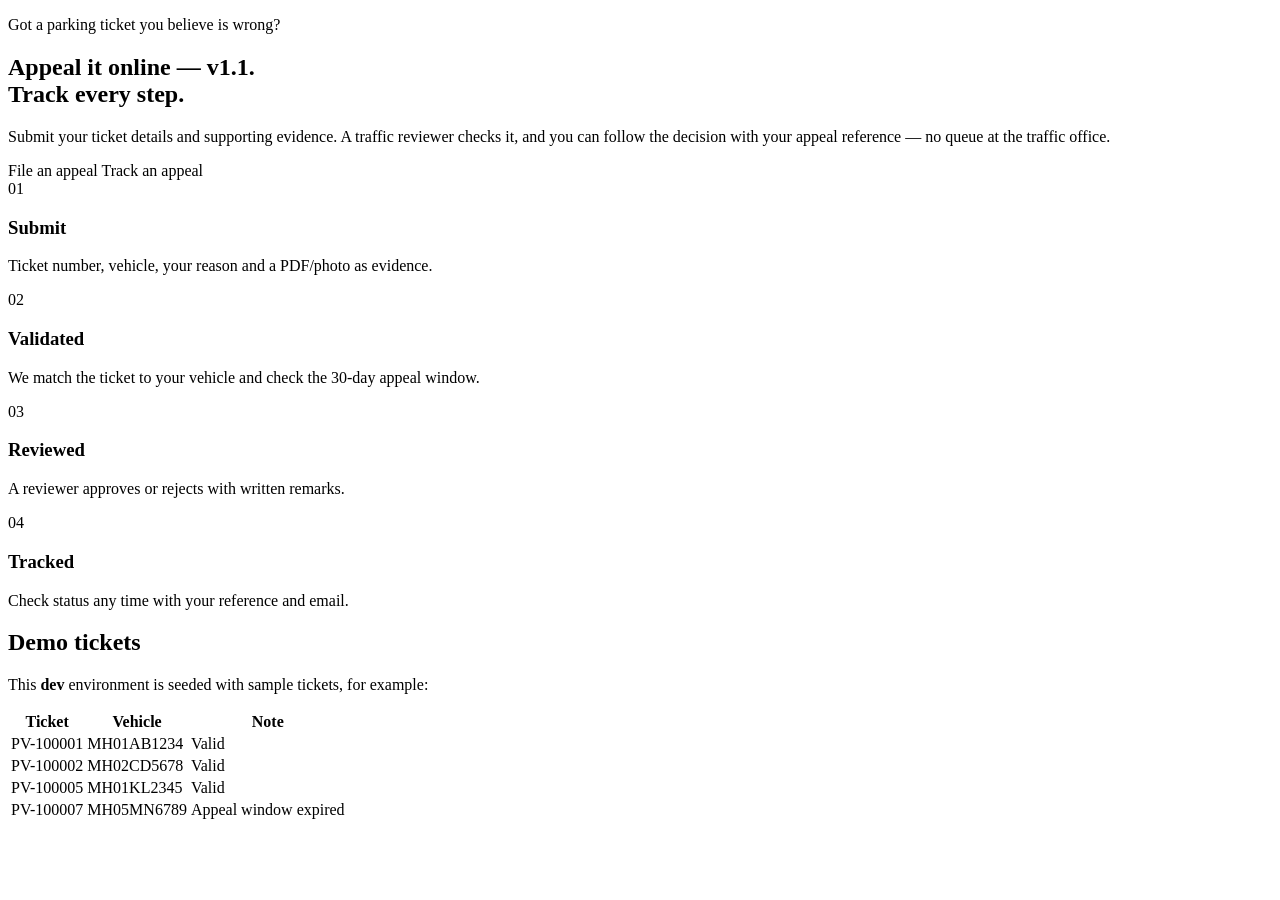
<file: src/main/resources/templates/index.html>
<!DOCTYPE html>
<html xmlns:th="http://www.thymeleaf.org" lang="en">
<head th:replace="~{fragments :: head('Home')}"></head>
<body>
<header th:replace="~{fragments :: header}"></header>
<main class="wrap">
    <section class="hero">
        <p class="eyebrow">Got a parking ticket you believe is wrong?</p>
        <h1>Appeal it online — v1.1.<br>Track every step.</h1>
        <p class="lede">Submit your ticket details and supporting evidence. A traffic reviewer checks it,
            and you can follow the decision with your appeal reference — no queue at the traffic office.</p>
        <div class="hero-actions">
            <a class="btn btn-primary" th:href="@{/appeals/new}" id="startAppealBtn">File an appeal</a>
            <a class="btn btn-ghost" th:href="@{/track}" id="trackAppealBtn">Track an appeal</a>
        </div>
    </section>

    <section class="steps">
        <div class="step"><span class="step-no">01</span><h3>Submit</h3><p>Ticket number, vehicle, your reason and a PDF/photo as evidence.</p></div>
        <div class="step"><span class="step-no">02</span><h3>Validated</h3><p>We match the ticket to your vehicle and check the 30-day appeal window.</p></div>
        <div class="step"><span class="step-no">03</span><h3>Reviewed</h3><p>A reviewer approves or rejects with written remarks.</p></div>
        <div class="step"><span class="step-no">04</span><h3>Tracked</h3><p>Check status any time with your reference and email.</p></div>
    </section>

    <section class="demo-note" th:if="${appEnv != 'production'}" id="demoTickets">
        <h2>Demo tickets</h2>
        <p>This <b th:text="${appEnv}">dev</b> environment is seeded with sample tickets, for example:</p>
        <table class="table compact">
            <thead><tr><th>Ticket</th><th>Vehicle</th><th>Note</th></tr></thead>
            <tbody>
            <tr><td class="mono">PV-100001</td><td class="mono">MH01AB1234</td><td>Valid</td></tr>
            <tr><td class="mono">PV-100002</td><td class="mono">MH02CD5678</td><td>Valid</td></tr>
            <tr><td class="mono">PV-100005</td><td class="mono">MH01KL2345</td><td>Valid</td></tr>
            <tr><td class="mono">PV-100007</td><td class="mono">MH05MN6789</td><td>Appeal window expired</td></tr>
            </tbody>
        </table>
    </section>
</main>
<footer th:replace="~{fragments :: footer}"></footer>
</body>
</html>
</file>
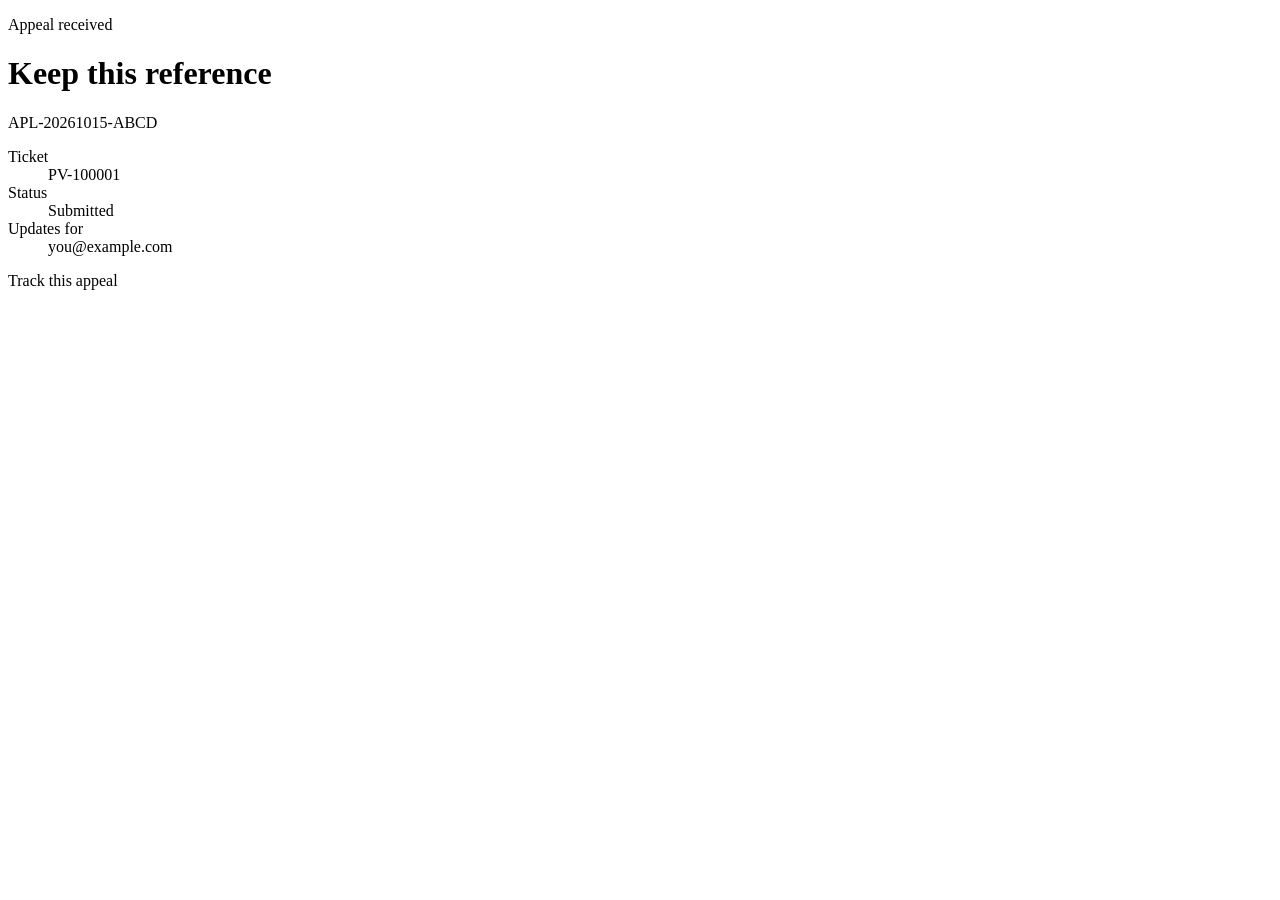
<file: src/main/resources/templates/appeal-confirmation.html>
<!DOCTYPE html>
<html xmlns:th="http://www.thymeleaf.org" lang="en">
<head th:replace="~{fragments :: head('Appeal submitted')}"></head>
<body>
<header th:replace="~{fragments :: header}"></header>
<main class="wrap narrow">
    <div class="stub" id="confirmation">
        <p class="eyebrow">Appeal received</p>
        <h1>Keep this reference</h1>
        <p class="ref mono" id="appealRef" th:text="${appealRef}">APL-20261015-ABCD</p>
        <dl class="kv">
            <dt>Ticket</dt><dd class="mono" th:text="${ticketNumber}">PV-100001</dd>
            <dt>Status</dt><dd><span class="pill pill-submitted" id="confirmStatus">Submitted</span></dd>
            <dt>Updates for</dt><dd th:text="${appealEmail}">you@example.com</dd>
        </dl>
        <a class="btn btn-primary" id="trackThisAppeal"
           th:href="@{/track(ref=${appealRef},email=${appealEmail})}">Track this appeal</a>
    </div>
</main>
<footer th:replace="~{fragments :: footer}"></footer>
</body>
</html>
</file>
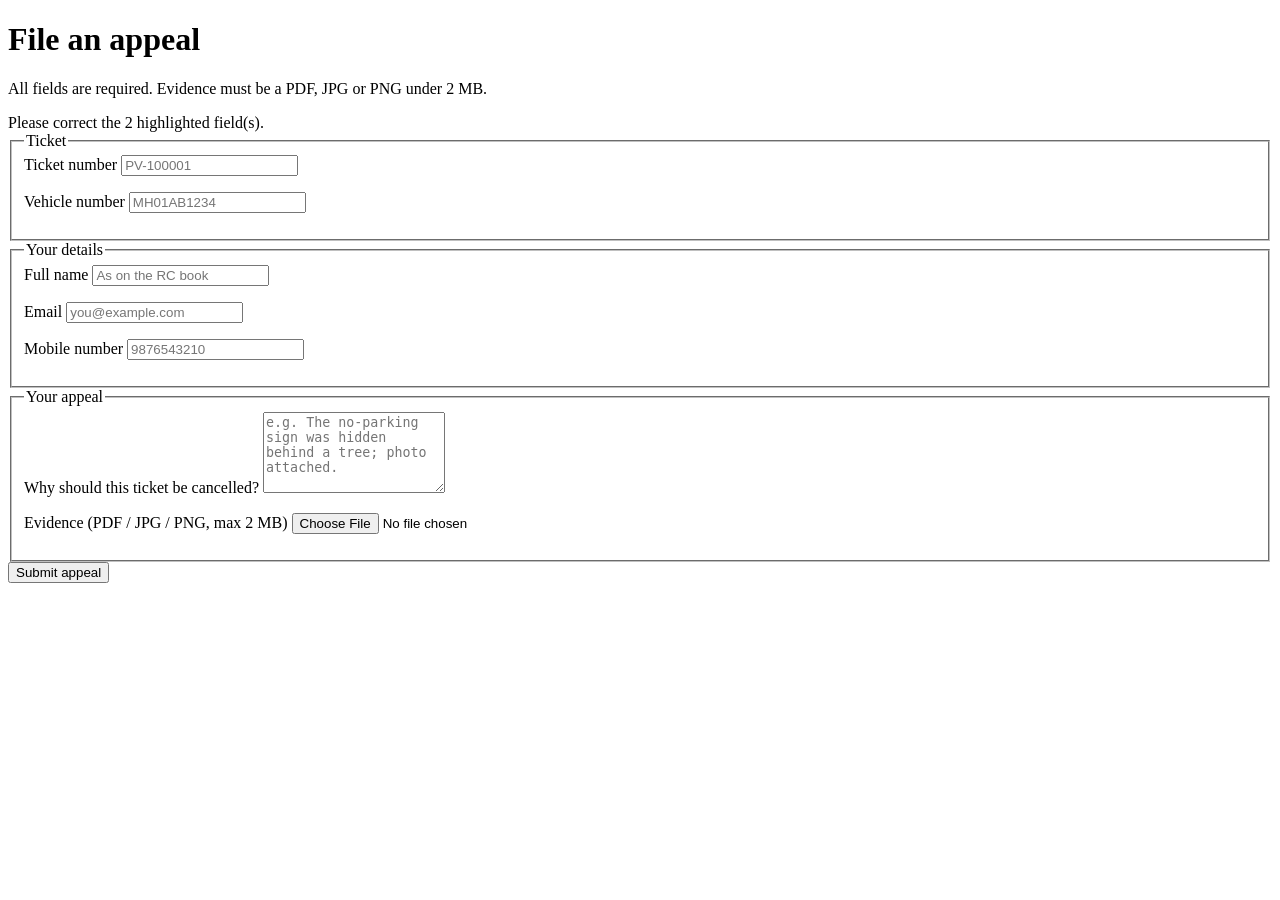
<file: src/main/resources/templates/appeal-form.html>
<!DOCTYPE html>
<html xmlns:th="http://www.thymeleaf.org" lang="en">
<head th:replace="~{fragments :: head('File an appeal')}"></head>
<body>
<header th:replace="~{fragments :: header}"></header>
<main class="wrap narrow">
    <h1 class="page-title">File an appeal</h1>
    <p class="muted">All fields are required. Evidence must be a PDF, JPG or PNG under 2&nbsp;MB.</p>

    <div class="alert alert-error" id="formErrors" th:if="${errors != null}">
        Please correct the <span th:text="${#maps.size(errors)}">2</span> highlighted field(s).
    </div>

    <form class="card form" th:action="@{/appeals}" th:object="${appealForm}" method="post"
          enctype="multipart/form-data" id="appealFormEl" novalidate>
        <fieldset>
            <legend>Ticket</legend>
            <div class="grid-2">
                <label>Ticket number
                    <input type="text" th:field="*{ticketNumber}" placeholder="PV-100001" maxlength="9" class="mono">
                    <p th:replace="~{fragments :: fieldError('ticketNumber')}"></p>
                </label>
                <label>Vehicle number
                    <input type="text" th:field="*{vehicleNumber}" placeholder="MH01AB1234" maxlength="13" class="mono">
                    <p th:replace="~{fragments :: fieldError('vehicleNumber')}"></p>
                </label>
            </div>
        </fieldset>
        <fieldset>
            <legend>Your details</legend>
            <label>Full name
                <input type="text" th:field="*{ownerName}" placeholder="As on the RC book">
                <p th:replace="~{fragments :: fieldError('ownerName')}"></p>
            </label>
            <div class="grid-2">
                <label>Email
                    <input type="email" th:field="*{email}" placeholder="you@example.com">
                    <p th:replace="~{fragments :: fieldError('email')}"></p>
                </label>
                <label>Mobile number
                    <input type="tel" th:field="*{phone}" placeholder="9876543210" maxlength="10">
                    <p th:replace="~{fragments :: fieldError('phone')}"></p>
                </label>
            </div>
        </fieldset>
        <fieldset>
            <legend>Your appeal</legend>
            <label>Why should this ticket be cancelled?
                <textarea th:field="*{reason}" rows="5" maxlength="1000"
                          placeholder="e.g. The no-parking sign was hidden behind a tree; photo attached."></textarea>
                <p th:replace="~{fragments :: fieldError('reason')}"></p>
            </label>
            <label>Evidence (PDF / JPG / PNG, max 2 MB)
                <input type="file" name="evidence" id="evidence" accept=".pdf,.jpg,.jpeg,.png">
                <p th:replace="~{fragments :: fieldError('evidence')}"></p>
            </label>
        </fieldset>
        <button type="submit" class="btn btn-primary" id="submitAppeal">Submit appeal</button>
    </form>
</main>
<footer th:replace="~{fragments :: footer}"></footer>
</body>
</html>
</file>
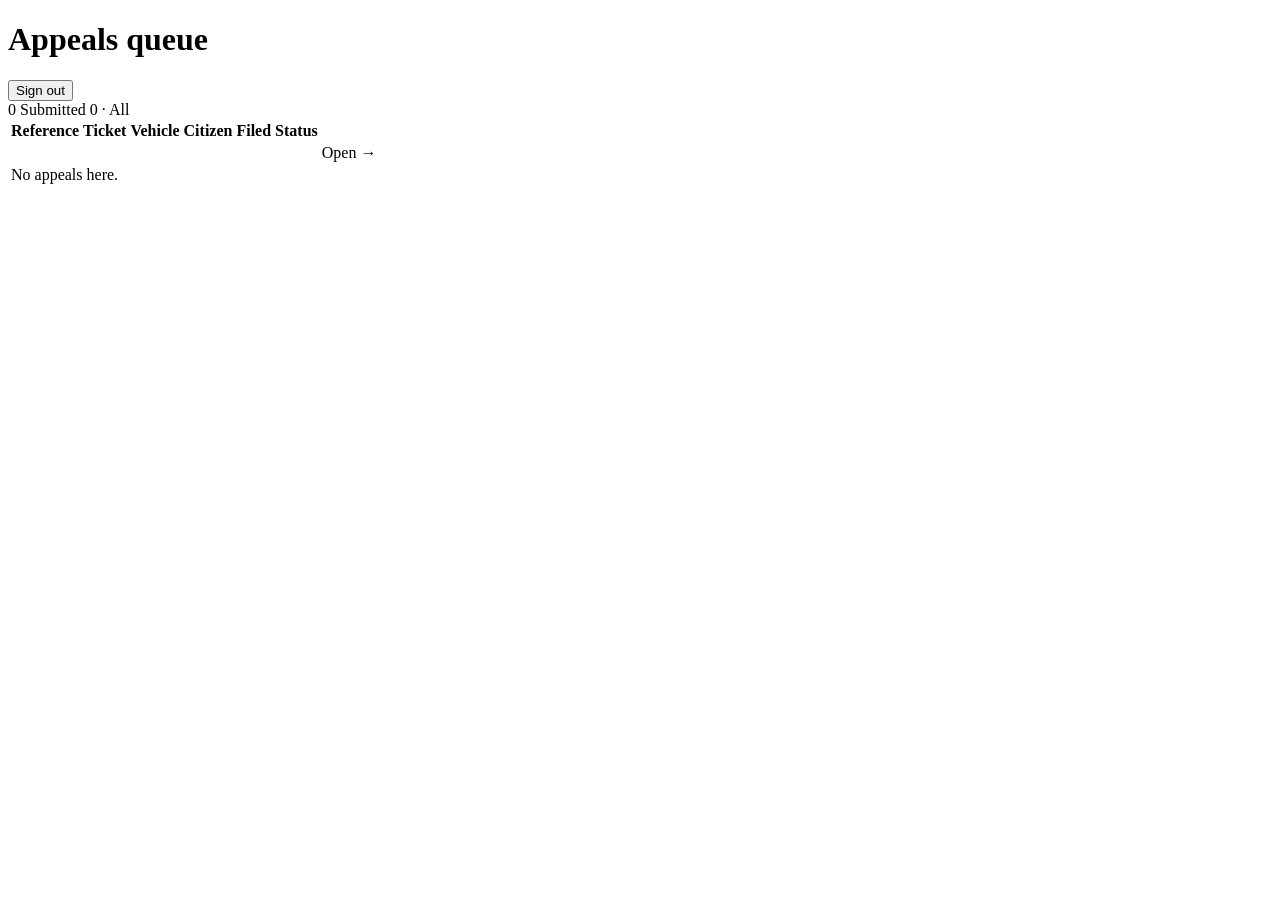
<file: src/main/resources/templates/reviewer-dashboard.html>
<!DOCTYPE html>
<html xmlns:th="http://www.thymeleaf.org" lang="en">
<head th:replace="~{fragments :: head('Reviewer dashboard')}"></head>
<body>
<header th:replace="~{fragments :: header}"></header>
<main class="wrap">
    <div class="title-row">
        <h1 class="page-title">Appeals queue</h1>
        <form th:action="@{/reviewer/logout}" method="post"><button class="btn btn-ghost" id="logoutBtn">Sign out</button></form>
    </div>

    <section class="tiles">
        <a class="tile" th:each="t : ${tiles}" th:href="@{/reviewer(status=${t.status})}"
           th:classappend="${t.active} ? 'active'" th:id="'tile-' + ${t.status}">
            <span class="tile-num" th:text="${t.count}">0</span>
            <span class="tile-label" th:text="${t.status.label}">Submitted</span>
        </a>
        <a class="tile" th:href="@{/reviewer}" th:classappend="${filter == null} ? 'active'" id="tile-ALL">
            <span class="tile-num" th:text="${#lists.size(appeals)}" th:if="${filter == null}">0</span>
            <span class="tile-num" th:unless="${filter == null}">·</span>
            <span class="tile-label">All</span>
        </a>
    </section>

    <table class="table card" id="appealsTable">
        <thead><tr><th>Reference</th><th>Ticket</th><th>Vehicle</th><th>Citizen</th><th>Filed</th><th>Status</th><th></th></tr></thead>
        <tbody>
        <tr th:each="a : ${appeals}" th:id="'row-' + ${a.appealRef}">
            <td class="mono" th:text="${a.appealRef}"></td>
            <td class="mono" th:text="${a.violation.ticketNumber}"></td>
            <td class="mono" th:text="${a.vehicleNumber}"></td>
            <td th:text="${a.ownerName}"></td>
            <td th:text="${#temporals.format(a.submittedAt, 'dd MMM, HH:mm')}"></td>
            <td><span th:replace="~{fragments :: statusPill(${a.status})}"></span></td>
            <td><a class="link" th:href="@{/reviewer/appeals/{ref}(ref=${a.appealRef})}" th:id="'open-' + ${a.appealRef}">Open →</a></td>
        </tr>
        <tr th:if="${#lists.isEmpty(appeals)}"><td colspan="7" class="muted" id="emptyQueue">No appeals here.</td></tr>
        </tbody>
    </table>
</main>
<footer th:replace="~{fragments :: footer}"></footer>
</body>
</html>
</file>
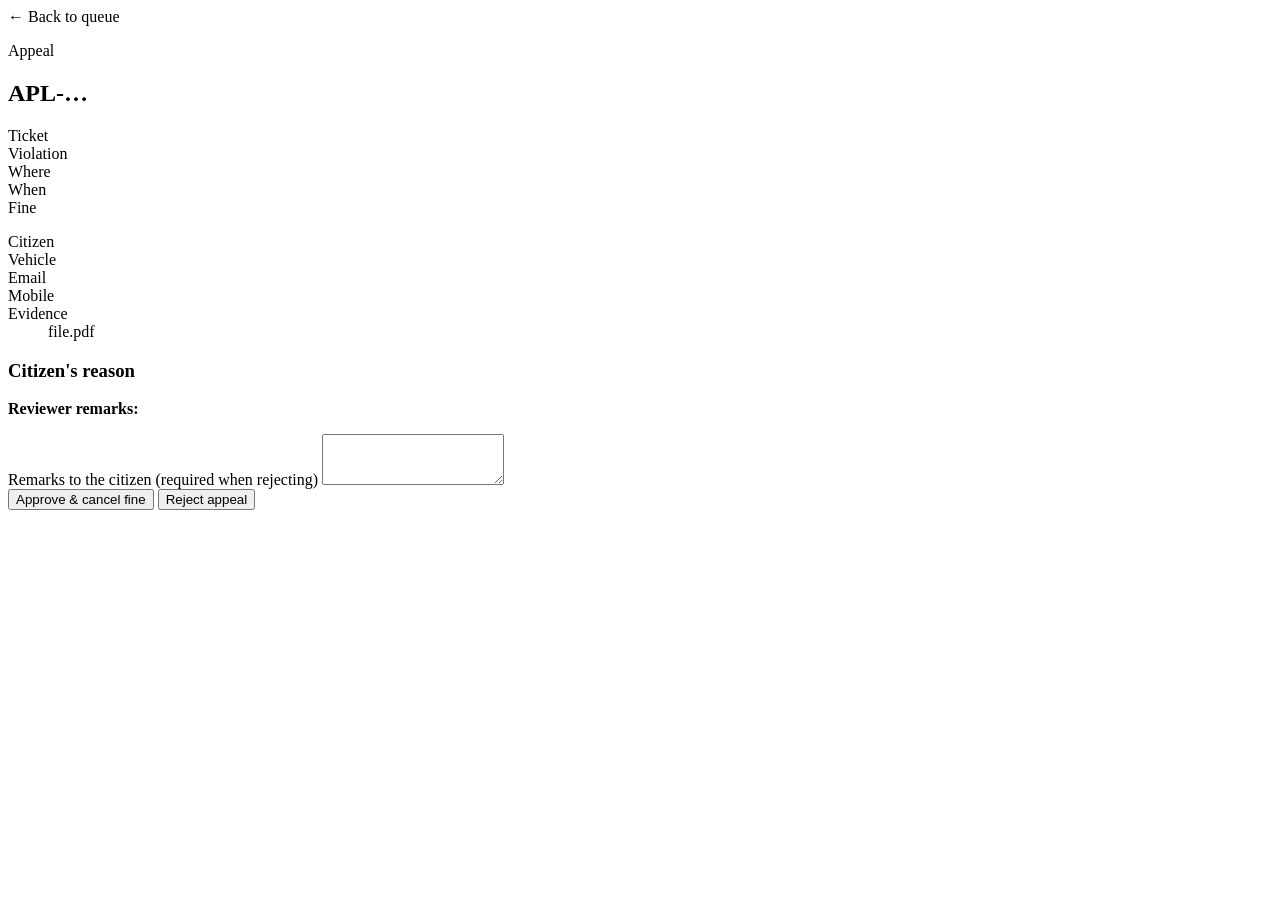
<file: src/main/resources/templates/reviewer-detail.html>
<!DOCTYPE html>
<html xmlns:th="http://www.thymeleaf.org" lang="en">
<head th:replace="~{fragments :: head('Review appeal')}"></head>
<body>
<header th:replace="~{fragments :: header}"></header>
<main class="wrap narrow">
    <a class="link" th:href="@{/reviewer}" id="backToQueue">← Back to queue</a>
    <div class="alert alert-success" id="flashSuccess" th:if="${flashSuccess}" th:text="${flashSuccess}"></div>
    <div class="alert alert-error" id="flashError" th:if="${flashError}" th:text="${flashError}"></div>

    <section class="card">
        <div class="result-head">
            <div>
                <p class="eyebrow">Appeal</p>
                <h1 class="mono" id="detailRef" th:text="${appeal.appealRef}">APL-…</h1>
            </div>
            <span id="detailStatus"><span th:replace="~{fragments :: statusPill(${appeal.status})}"></span></span>
        </div>
        <div class="grid-2">
            <dl class="kv">
                <dt>Ticket</dt><dd class="mono" th:text="${appeal.violation.ticketNumber}"></dd>
                <dt>Violation</dt><dd th:text="${appeal.violation.violationType}"></dd>
                <dt>Where</dt><dd th:text="${appeal.violation.location}"></dd>
                <dt>When</dt><dd th:text="${#temporals.format(appeal.violation.violationDate, 'dd MMM yyyy')}"></dd>
                <dt>Fine</dt><dd th:text="'₹' + ${appeal.violation.fineAmount}"></dd>
            </dl>
            <dl class="kv">
                <dt>Citizen</dt><dd th:text="${appeal.ownerName}"></dd>
                <dt>Vehicle</dt><dd class="mono" th:text="${appeal.vehicleNumber}"></dd>
                <dt>Email</dt><dd th:text="${appeal.email}"></dd>
                <dt>Mobile</dt><dd th:text="${appeal.phone}"></dd>
                <dt>Evidence</dt><dd><a class="link" target="_blank" id="evidenceLink"
                    th:href="@{/reviewer/appeals/{ref}/evidence(ref=${appeal.appealRef})}"
                    th:text="${appeal.evidenceFileName}">file.pdf</a></dd>
            </dl>
        </div>
        <h3>Citizen's reason</h3>
        <blockquote class="reason" id="appealReason" th:text="${appeal.reason}"></blockquote>
        <p th:if="${appeal.reviewerRemarks}"><b>Reviewer remarks:</b> <span id="savedRemarks" th:text="${appeal.reviewerRemarks}"></span></p>
    </section>

    <form class="card form" th:unless="${appeal.status.isFinal()}" id="decisionForm"
          th:action="@{/reviewer/appeals/{ref}/decision(ref=${appeal.appealRef})}" method="post">
        <label>Remarks to the citizen (required when rejecting)
            <textarea name="remarks" id="remarks" rows="3" th:text="${remarks}"></textarea>
        </label>
        <div class="btn-row">
            <button type="submit" name="decision" value="APPROVE" class="btn btn-approve" id="approveBtn">Approve &amp; cancel fine</button>
            <button type="submit" name="decision" value="REJECT" class="btn btn-reject" id="rejectBtn">Reject appeal</button>
        </div>
    </form>
</main>
<footer th:replace="~{fragments :: footer}"></footer>
</body>
</html>
</file>
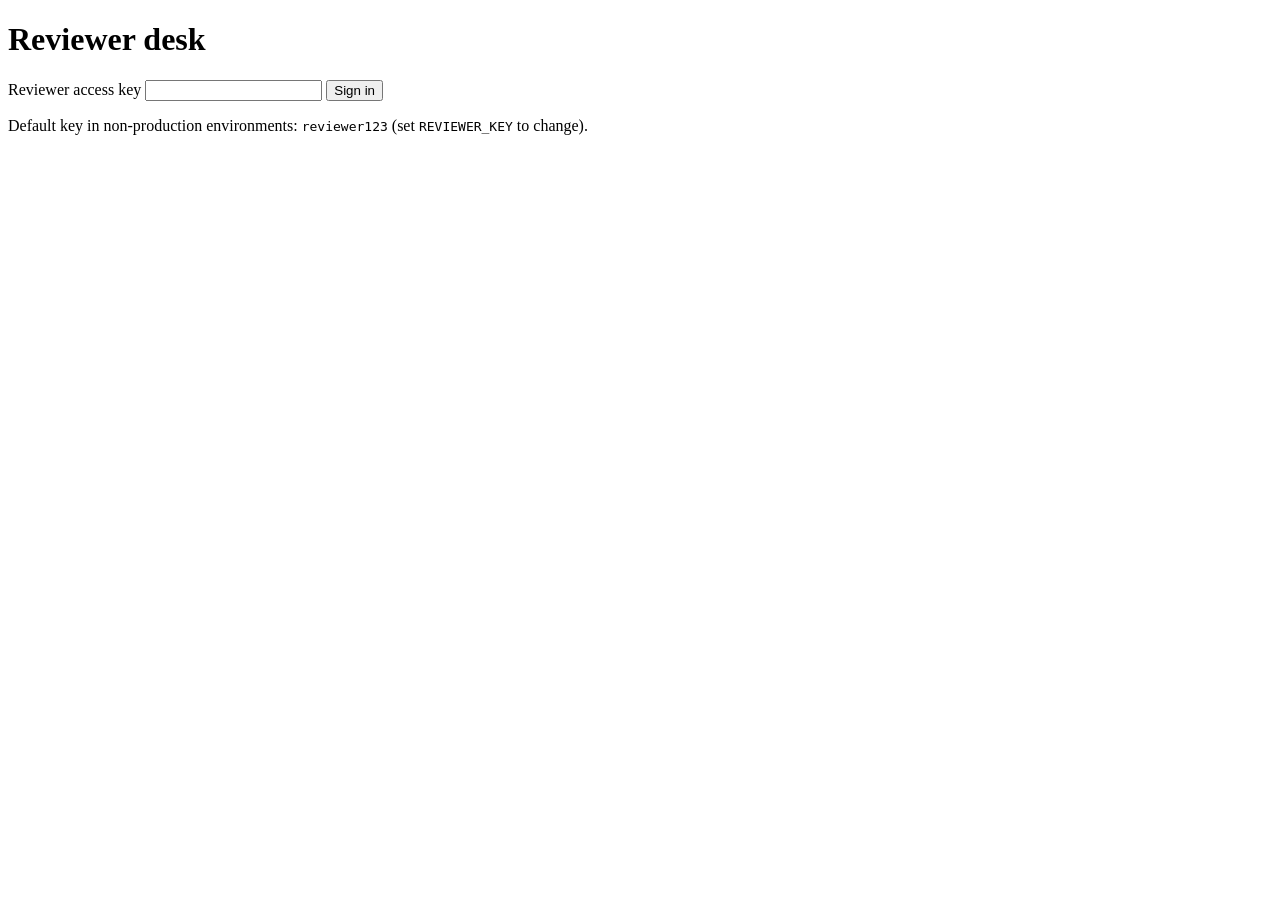
<file: src/main/resources/templates/reviewer-login.html>
<!DOCTYPE html>
<html xmlns:th="http://www.thymeleaf.org" lang="en">
<head th:replace="~{fragments :: head('Reviewer login')}"></head>
<body>
<header th:replace="~{fragments :: header}"></header>
<main class="wrap narrow">
    <h1 class="page-title">Reviewer desk</h1>
    <div class="alert alert-error" id="loginError" th:if="${loginError}" th:text="${loginError}"></div>
    <form class="card form" th:action="@{/reviewer/login}" method="post">
        <label>Reviewer access key
            <input type="password" name="key" id="reviewerKey" autocomplete="current-password">
        </label>
        <button type="submit" class="btn btn-primary" id="loginBtn">Sign in</button>
        <p class="muted small" th:if="${appEnv != 'production'}">Default key in non-production environments: <code>reviewer123</code> (set <code>REVIEWER_KEY</code> to change).</p>
    </form>
</main>
<footer th:replace="~{fragments :: footer}"></footer>
</body>
</html>
</file>
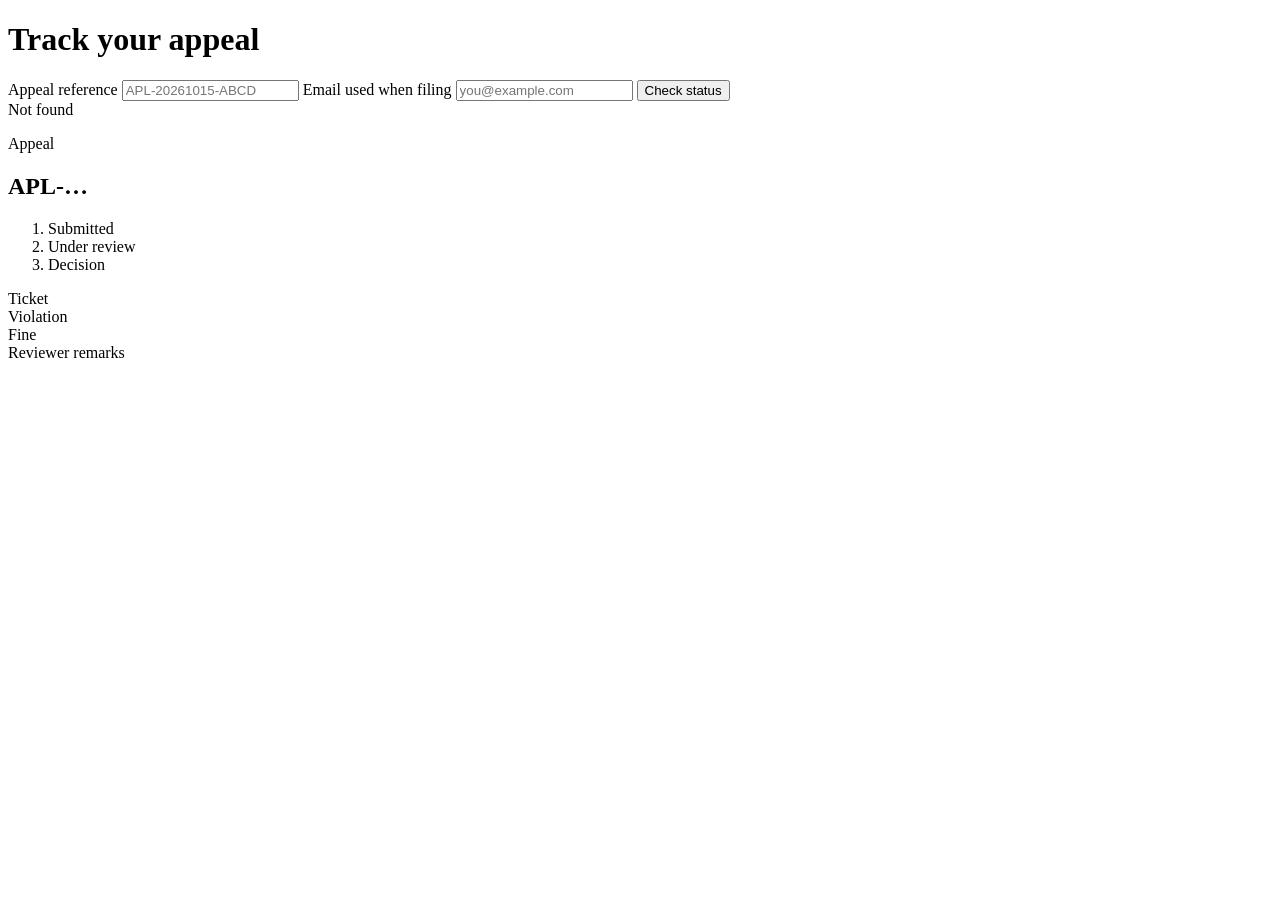
<file: src/main/resources/templates/track.html>
<!DOCTYPE html>
<html xmlns:th="http://www.thymeleaf.org" lang="en">
<head th:replace="~{fragments :: head('Track appeal')}"></head>
<body>
<header th:replace="~{fragments :: header}"></header>
<main class="wrap narrow">
    <h1 class="page-title">Track your appeal</h1>
    <form class="card form inline-form" th:action="@{/track}" method="get" id="trackForm">
        <label>Appeal reference
            <input type="text" name="ref" id="ref" th:value="${ref}" placeholder="APL-20261015-ABCD" class="mono">
        </label>
        <label>Email used when filing
            <input type="email" name="email" id="email" th:value="${email}" placeholder="you@example.com">
        </label>
        <button type="submit" class="btn btn-primary" id="trackBtn">Check status</button>
    </form>

    <div class="alert alert-error" id="trackError" th:if="${trackError}" th:text="${trackError}">Not found</div>

    <section class="card result" th:if="${appeal}" id="trackResult">
        <div class="result-head">
            <div>
                <p class="eyebrow">Appeal</p>
                <h2 class="mono" th:text="${appeal.appealRef}">APL-…</h2>
            </div>
            <span id="appealStatus"><span th:replace="~{fragments :: statusPill(${appeal.status})}"></span></span>
        </div>
        <ol class="timeline">
            <li class="done">Submitted <small th:text="${#temporals.format(appeal.submittedAt, 'dd MMM yyyy, HH:mm')}"></small></li>
            <li th:classappend="${!appeal.status.submitted} ? 'done'">Under review</li>
            <li th:classappend="${appeal.status.isFinal()} ? 'done'"
                th:text="${appeal.status.isFinal()} ? ('Decision: ' + ${appeal.status.label}) : 'Decision pending'">Decision</li>
        </ol>
        <dl class="kv">
            <dt>Ticket</dt><dd class="mono" th:text="${appeal.violation.ticketNumber}"></dd>
            <dt>Violation</dt><dd th:text="${appeal.violation.violationType} + ', ' + ${appeal.violation.location}"></dd>
            <dt>Fine</dt><dd th:text="'₹' + ${appeal.violation.fineAmount}"></dd>
            <th:block th:if="${appeal.reviewerRemarks}">
                <dt>Reviewer remarks</dt><dd id="reviewerRemarks" th:text="${appeal.reviewerRemarks}"></dd>
            </th:block>
        </dl>
    </section>
</main>
<footer th:replace="~{fragments :: footer}"></footer>
</body>
</html>
</file>
